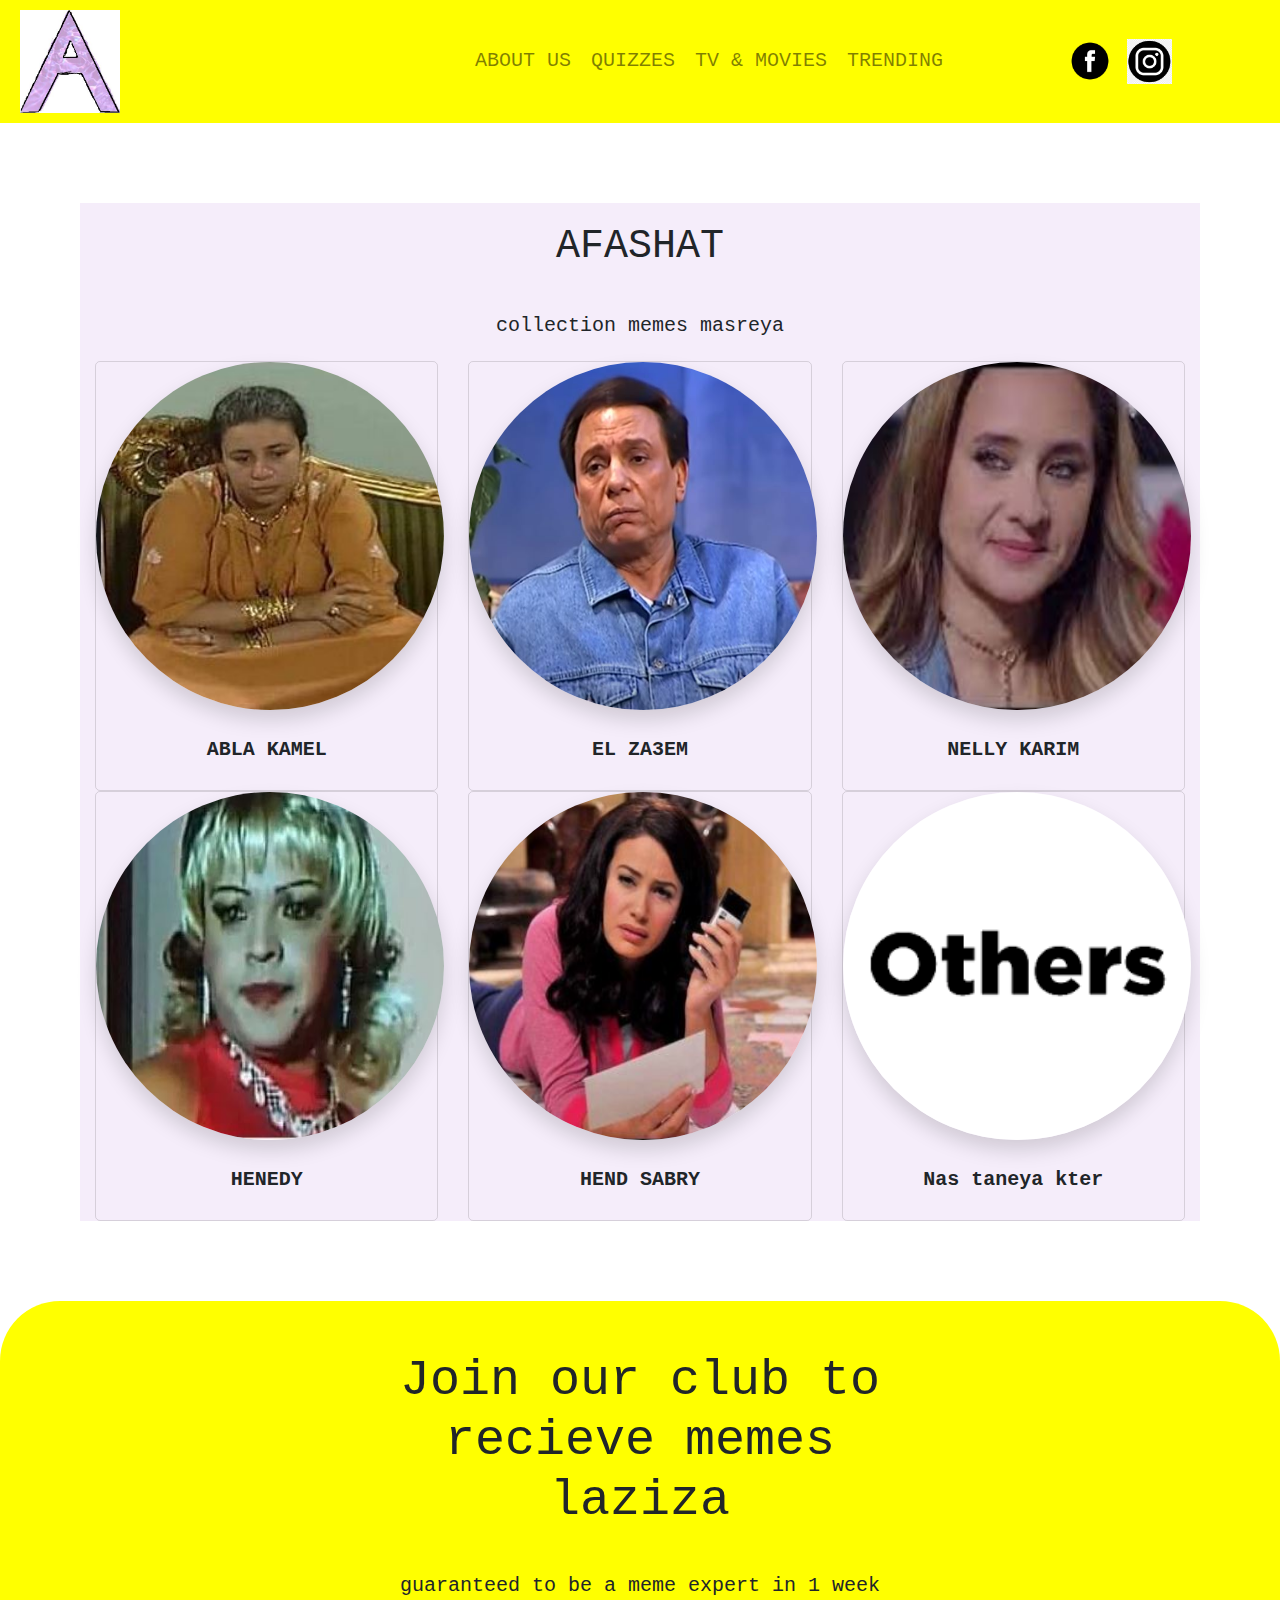
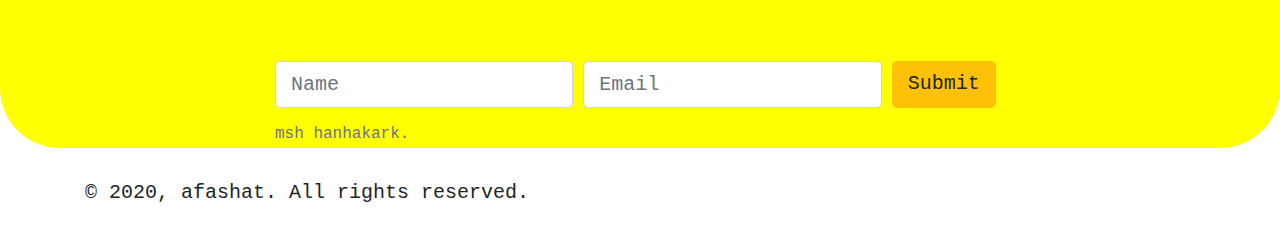
<file: index.html>
<!doctype html>
<html lang="en">
  <head>
    <meta charset="utf-8">
    <meta name="viewport" content="width=device-width, initial-scale=1, shrink-to-fit=no">
    <title>AFASHAT</title>
    <link rel="stylesheet" href="https://stackpath.bootstrapcdn.com/bootstrap/4.4.1/css/bootstrap.min.css" integrity="sha384-Vkoo8x4CGsO3+Hhxv8T/Q5PaXtkKtu6ug5TOeNV6gBiFeWPGFN9MuhOf23Q9Ifjh" crossorigin="anonymous">
   <link rel="stylesheet" href="css/stylesheet.css">
   <link rel="shortcut icon" href="img/icon.JPG">

  </head>
  <body>


    <header id="masthead" class="site-header">
           <nav class="navbar navbar-expand-md navbar-expand-lg navbar-light bg-list navbar-fixed-top" style="margin-bottom: 0;position:relative">
               <div class="header-logo">
                   <a href="file:///C:/Users/Administrator/Desktop/afashat/index.html">
                       <img src="img/icon.JPG" alt="Logo" class="hlogo">
                   </a>
               </div>
               <button class="navbar-toggler custom-toggler" type="button" data-toggle="collapse" data-target="#navbar-content" aria-controls="navbarTogglerDemo01" aria-expanded="false" aria-label="Toggle navigation">
                   <span class="navbar-toggler-icon"></span>
               </button>

               <div class="collapse navbar-collapse" style="padding-right:88px;" id="navbar-content">
                   <button class="navbar-toggler custom-toggler" type="button" data-toggle="collapse" data-target="#navbar-content" aria-controls="navbarTogglerDemo01" aria-expanded="true" aria-label="Toggle navigation" style="
   position: absolute;
   right: 15px;
   top: 60px;
   color: #fff;
">
                       <i class="fa fa-times" aria-hidden="true"></i>
                   </button>
                   <ul id="menu-navigation-menu" class="navbar-nav ml-auto mr-auto">
                     <li id="menu-item-44" class="ga-discover menu-item menu-item-type-post_type menu-item-object-page menu-item-44 nav-item"><a href="about.html" class="nav-link hvr-underline-from-center">ABOUT US</a></li>
                     <li id="menu-item-43" class="ga-crafted menu-item menu-item-type-post_type menu-item-object-page menu-item-43 nav-item"><a href="about.html" class="nav-link hvr-underline-from-center">QUIZZES</a></li>
                     <li id="menu-item-135" class="ga-spotlight menu-item menu-item-type-post_type menu-item-object-page menu-item-135 nav-item"><a href="about.html" class="nav-link hvr-underline-from-center">TV & MOVIES</a></li>
                     <li id="menu-item-545" class="reserv-link menu-item menu-item-type-custom menu-item-object-custom menu-item-545 nav-item"><a target="_blank" href="about.html" class="nav-link hvr-underline-from-center" onclick="ga('gtag_UA_117752989_5.send', 'event', 'Outbound', 'Click', 'CCReservations');">TRENDING</a></li>
                   </ul>

                   <div class="social-container">
                       <div class="social-inner">
                           <a href="https://www.facebook.com" target="_blank" onclick="ga('gtag_UA_117752989_5.send', 'event', 'Outbound', 'Click', 'CCFacebook');">
                               <img class="facebook" src="img/facebook.png" class="facebook" alt="Facebook">
                           </a>
                           <a href="https://www.instagram.com" target="_blank" onclick="ga('gtag_UA_117752989_5.send', 'event', 'Outbound', 'Click', 'CCInstagram');">
                               <img class="instagram"src="img/insta.png" class="instagram" alt="Instagram">
                           </a>
                       </div>
                   </div>
               </div>
           </nav>
       </header>













       <section class="py-12 bg-light" id="pages">
       <div class="container">
         <div class="row justify-content-center">
           <div class="col-12 col-md-10 col-lg-9 col-xl-6 text-center">

             <!-- Heading -->
             <h2 class="mb-3">AFASHAT</h2>

             <!-- Subheading -->
             <p class="mb-10 font-size-lg text-gray-500">
               collection memes masreya
             </p>

           </div>
         </div>
         <div class="row">
           <div class="col-12 col-md-4">

             <!-- Card -->
             <a class="card mb-7 bg-transparent text-body" href="index.html">

               <!-- Image -->
               <img class="card-img-top shadow shadow-hover lift" src="img/abla.jpg" alt="...">

               <!-- Body -->
               <div class="card-body text-center">
                 <strong class="font-size-lg">ABLA KAMEL</strong>
               </div>

             </a>

           </div>
           <div class="col-12 col-md-4">

             <!-- Card -->
             <a class="card mb-7 bg-transparent text-body" href="index-classic.html">

               <!-- Image -->
               <img class="card-img-top shadow shadow-hover lift" src="img/adel.jpg" alt="...">

               <!-- Body -->
               <div class="card-body text-center">
                 <strong class="font-size-lg">EL ZA3EM</strong>
               </div>

             </a>

           </div>
           <div class="col-12 col-md-4">

             <!-- Card -->
             <a class="card mb-7 bg-transparent text-body" href="index-fashion.html">

               <!-- Image -->
               <img class="card-img-top shadow shadow-hover lift" src="img/nelly.jpg" alt="...">

               <!-- Body -->
               <div class="card-body text-center">
                 <strong class="font-size-lg">NELLY KARIM</strong>
               </div>

             </a>

           </div>
           <div class="col-12 col-md-4">

             <!-- Card -->
             <a class="card mb-7 bg-transparent text-body" href="henedy.html">

               <!-- Image -->
               <img class="card-img-top shadow shadow-hover lift" src="img/henedy.jpg" alt="...">

               <!-- Body -->
               <div class="card-body text-center">
                 <strong class="font-size-lg">HENEDY</strong>
               </div>

             </a>

           </div>
           <div class="col-12 col-md-4">

             <!-- Card -->
             <a class="card mb-7 bg-transparent text-body" href="index-simple.html">

               <!-- Image -->
               <img class="card-img-top shadow shadow-hover lift" src="img/hend.jpg" alt="...">

               <!-- Body -->
               <div class="card-body text-center">
                 <strong class="font-size-lg">HEND SABRY</strong>
               </div>

             </a>

           </div>
           <div class="col-12 col-md-4">

             <!-- Card -->
             <a class="card mb-7 bg-transparent text-body" href="index-simple.html">

               <!-- Image -->
               <img class="card-img-top shadow shadow-hover lift" src="img/others.png" alt="...">

               <!-- Body -->
               <div class="card-body text-center">
                 <strong class="font-size-lg">Nas taneya kter</strong>
               </div>

             </a>

           </div>
         </div>
       </div>
     </section>












       <div class="pb-10 pt-lg-4 pt-0">
       <div class="container">
         <div class="row">
           <div class="offset-lg-3 col-lg-6 col-md-12 col-12">
             <div class="mb-5 text-center">
               <h2 class="h1 mb-3">
                 Join our club to recieve memes laziza
               </h2>
               <p>
                 guaranteed to be a meme expert in 1 week
               </p>
             </div>
           </div>
           <div class="offset-lg-2 col-lg-8 col-md-12 col-12">
             <form class="form-row">
               <div class="form-group mb-2 mb-lg-0 col-lg-5 col-md-5 col-12">
                 <label for="name" class="sr-only">name</label>
                 <input type="text" class="form-control" id="name" name="name" placeholder="Name" required="">
               </div>
               <div class="form-group mb-2 mb-lg-0 col-lg-5 col-md-5 col-12">
                 <label for="email" class="sr-only"></label>
                 <input type="email" class="form-control" id="email" name="email" placeholder="Email" required="">
               </div>
               <div class="col-lg-2 col-md-2 col-12">
                 <button class="btn btn-warning" type="submit">Submit</button>
               </div>
               <div class="col-12 mt-2">
                 <small class="text-muted">msh hanhakark.</small>
               </div>
             </form>
           </div>
         </div>
       </div>
     </div>
   </div>
  </body>
  <div class="py-4 font-weight-light bg-gray-800 text-gray-300"><div class="container"><div class="align-items-center row"><div class=" footer text-center text-md-left col-md-6"><p class="text-sm mb-md-0">© 2020, afashat. All rights reserved.</p></div><div class="col-md-6"><ul class="list-inline mb-0 mt-2 mt-md-0 text-center text-md-right">
  </div></div></div></div>

</html>
</file>
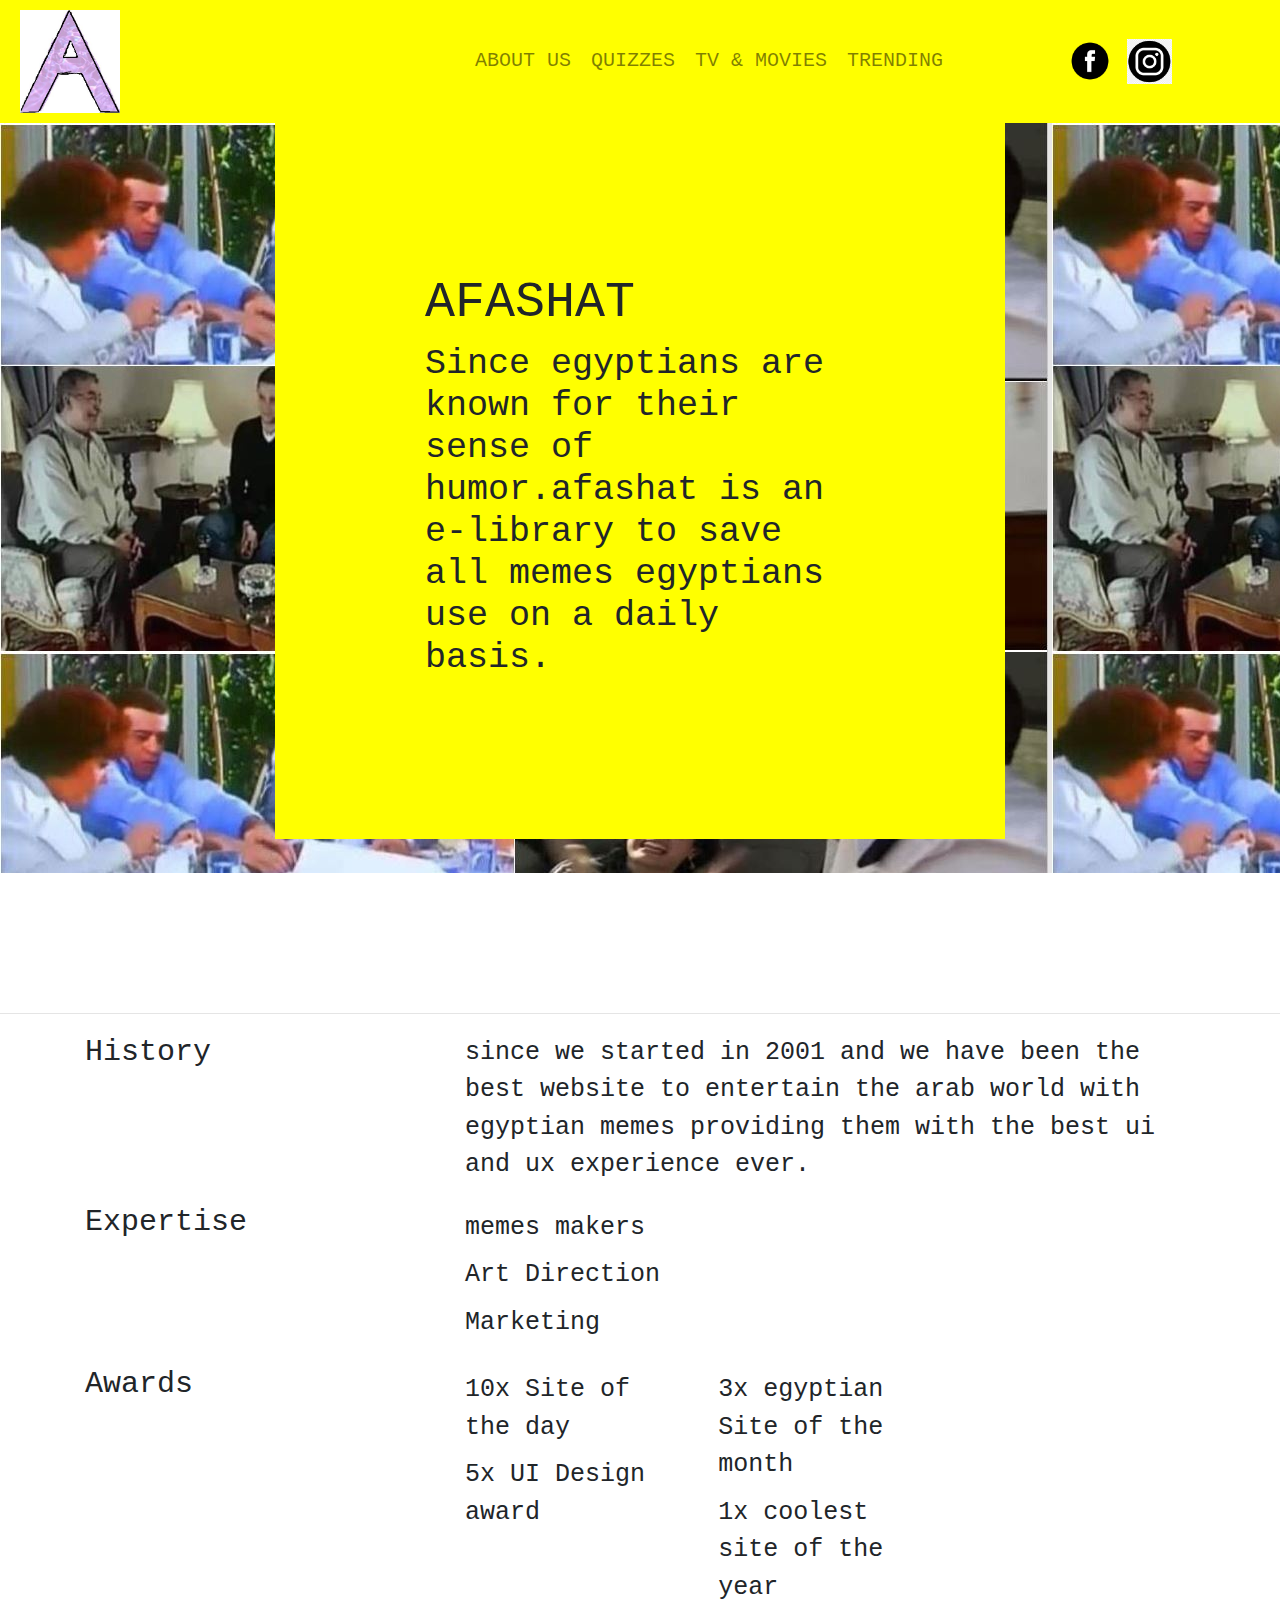
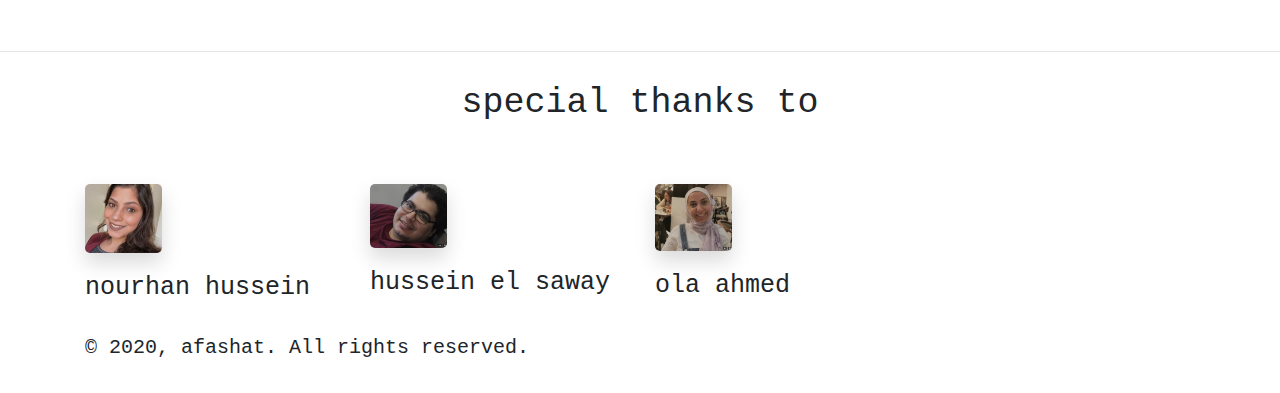
<file: about.html>
<!doctype html>
<html lang="en">
  <head>
    <meta charset="utf-8">
    <meta name="viewport" content="width=device-width, initial-scale=1, shrink-to-fit=no">
    <title>AFASHAT</title>
    <link rel="stylesheet" href="https://stackpath.bootstrapcdn.com/bootstrap/4.4.1/css/bootstrap.min.css" integrity="sha384-Vkoo8x4CGsO3+Hhxv8T/Q5PaXtkKtu6ug5TOeNV6gBiFeWPGFN9MuhOf23Q9Ifjh" crossorigin="anonymous">
   <link rel="stylesheet" href="css/stylesheet.css">
   <link rel="shortcut icon" href="img/icon.JPG">

  </head>
  <body>


    <header id="masthead" class="site-header">
           <nav class="navbar navbar-expand-md navbar-expand-lg navbar-light bg-list navbar-fixed-top" style="margin-bottom: 0;position:relative">
               <div class="header-logo">
                   <a href="file:///C:/Users/Administrator/Desktop/afashat/index.html">
                       <img src="img/icon.JPG" alt="Logo" class="hlogo">
                   </a>
               </div>
               <button class="navbar-toggler custom-toggler" type="button" data-toggle="collapse" data-target="#navbar-content" aria-controls="navbarTogglerDemo01" aria-expanded="false" aria-label="Toggle navigation">
                   <span class="navbar-toggler-icon"></span>
               </button>

               <div class="collapse navbar-collapse" style="padding-right:88px;" id="navbar-content">
                   <button class="navbar-toggler custom-toggler" type="button" data-toggle="collapse" data-target="#navbar-content" aria-controls="navbarTogglerDemo01" aria-expanded="true" aria-label="Toggle navigation" style="
   position: absolute;
   right: 15px;
   top: 60px;
   color: #fff;
">
                       <i class="fa fa-times" aria-hidden="true"></i>
                   </button>
                   <ul id="menu-navigation-menu" class="navbar-nav ml-auto mr-auto">
                     <li id="menu-item-44" class="ga-discover menu-item menu-item-type-post_type menu-item-object-page menu-item-44 nav-item"><a href="about.html" class="nav-link hvr-underline-from-center">ABOUT US</a></li>
                     <li id="menu-item-43" class="ga-crafted menu-item menu-item-type-post_type menu-item-object-page menu-item-43 nav-item"><a href="about.html" class="nav-link hvr-underline-from-center">QUIZZES</a></li>
                     <li id="menu-item-135" class="ga-spotlight menu-item menu-item-type-post_type menu-item-object-page menu-item-135 nav-item"><a href="about.html" class="nav-link hvr-underline-from-center">TV & MOVIES</a></li>
                     <li id="menu-item-545" class="reserv-link menu-item menu-item-type-custom menu-item-object-custom menu-item-545 nav-item"><a target="_blank" href="about.html" class="nav-link hvr-underline-from-center" onclick="ga('gtag_UA_117752989_5.send', 'event', 'Outbound', 'Click', 'CCReservations');">TRENDING</a></li>
                   </ul>

                   <div class="social-container">
                       <div class="social-inner">
                           <a href="https://www.facebook.com" target="_blank" onclick="ga('gtag_UA_117752989_5.send', 'event', 'Outbound', 'Click', 'CCFacebook');">
                               <img class="facebook" src="img/facebook.png" class="facebook" alt="Facebook">
                           </a>
                           <a href="https://www.instagram.com" target="_blank" onclick="ga('gtag_UA_117752989_5.send', 'event', 'Outbound', 'Click', 'CCInstagram');">
                               <img class="instagram"src="img/insta.png" class="instagram" alt="Instagram">
                           </a>
                       </div>
                   </div>
               </div>
           </nav>
       </header>














       <div class="page-header header-filter clear-filter" data-parallax="true" style="background-image: url('img/background.JPG'); transform: translate3d(0px, 0px, 0px);height:750px;">
           <div class="container">
             <div class="row">
               <div class="col-md-8 ml-auto mr-auto">
                 <div class="brand">
                   <h1>AFASHAT

                   </h1 class="about">
                   <h3 class="title">Since egyptians are known for their sense of humor.afashat is an e-library to save all memes egyptians use on a daily basis.</h3>
                 </div>
               </div>
             </div>
           </div>
         </div>
         <div class="container">

    </div>
    <br>
    <br>
    <br>
    <br>
    <hr>


       <section class="slice slice-lg delimiter-bottom">
             <div class="container">
               <div class="row row-grid">
                 <div class="col-lg-4">
                   <h4>History</h4>
                 </div>
                 <div class="col-lg-8">
                   <p class="lead lh-180">
                     since we started in 2001 and we have been the best website to entertain the arab world with egyptian memes providing them with the best ui and ux experience ever.
                   </p>

                 </div>
               </div>
               <div class="row row-grid">
                 <div class="col-lg-4">
                   <h4>Expertise</h4>
                 </div>
                 <div class="col-lg-8">
                   <div class="row">
                     <div class="col-lg-4">
                       <ul class="list-unstyled">
                         <li class="lead py-1">memes makers</li>
                         <li class="lead py-1">Art Direction</li>
                         <li class="lead py-1">Marketing</li>
                       </ul>
                     </div>
                   </div>
                 </div>
               </div>
               <div class="row row-grid">
                 <div class="col-lg-4">
                   <h4>Awards</h4>
                 </div>
                 <div class="col-lg-8">
                   <div class="row">
                     <div class="col-lg-4">
                       <ul class="list-unstyled">
                         <li class="lead py-1">10x Site of the day</li>
                         <li class="lead py-1">5x UI Design award</li>
                       </ul>
                     </div>
                     <div class="col-lg-4">
                       <ul class="list-unstyled">
                         <li class="lead py-1">3x egyptian Site of the month</li>
                         <li class="lead py-1">1x coolest site of the year</li>
                       </ul>
                     </div>
                   </div>
                 </div>
               </div>
             </div>
           </section>

       <hr>

           <section class="slice slice-lg">
      <div class="container">
        <div class="mb-5 text-center">
          <h3 class=" mt-4">special thanks to</h3>
        </div>
        <div class="row row-grid">

          <div class="col-lg-3">
            <div data-animate-hover="2">
              <div class="animate-this">
                <a href="#">
                  <img alt="Image placeholder" class="img-fluid rounded shadow" src="img/nourhan.JPG">
                </a>
              </div>
              <div class="mt-3">
                <h5 class="card-title mb-0">nourhan hussein</h5>

              </div>
            </div>
          </div>
          <div class="col-lg-3">
            <div data-animate-hover="2">
              <div class="animate-this">
                <a href="#">
                  <img alt="Image placeholder" class="img-fluid rounded shadow" src="img/hussein.JPG">
                </a>
              </div>
              <div class="mt-3">
                <h5 class="card-title mb-0">hussein el saway</h5>

              </div>
            </div>
          </div>
          <div class="col-lg-3">
            <div data-animate-hover="2">
              <div class="animate-this">
                <a href="#">
                  <img alt="Image placeholder" class="img-fluid rounded shadow" src="img/ola.JPG">
                </a>
              </div>
              <div class="mt-3">
                <h5 class="card-title mb-0">ola ahmed</h5>

              </div>
            </div>
          </div>
        </div>
    </section>
    <div class="py-4 font-weight-light bg-gray-800 text-gray-300"><div class="container"><div class="align-items-center row"><div class=" footer text-center text-md-left col-md-6"><p class="text-sm mb-md-0">© 2020, afashat. All rights reserved.</p></div><div class="col-md-6"><ul class="list-inline mb-0 mt-2 mt-md-0 text-center text-md-right">
    </div></div></div></div>
</file>
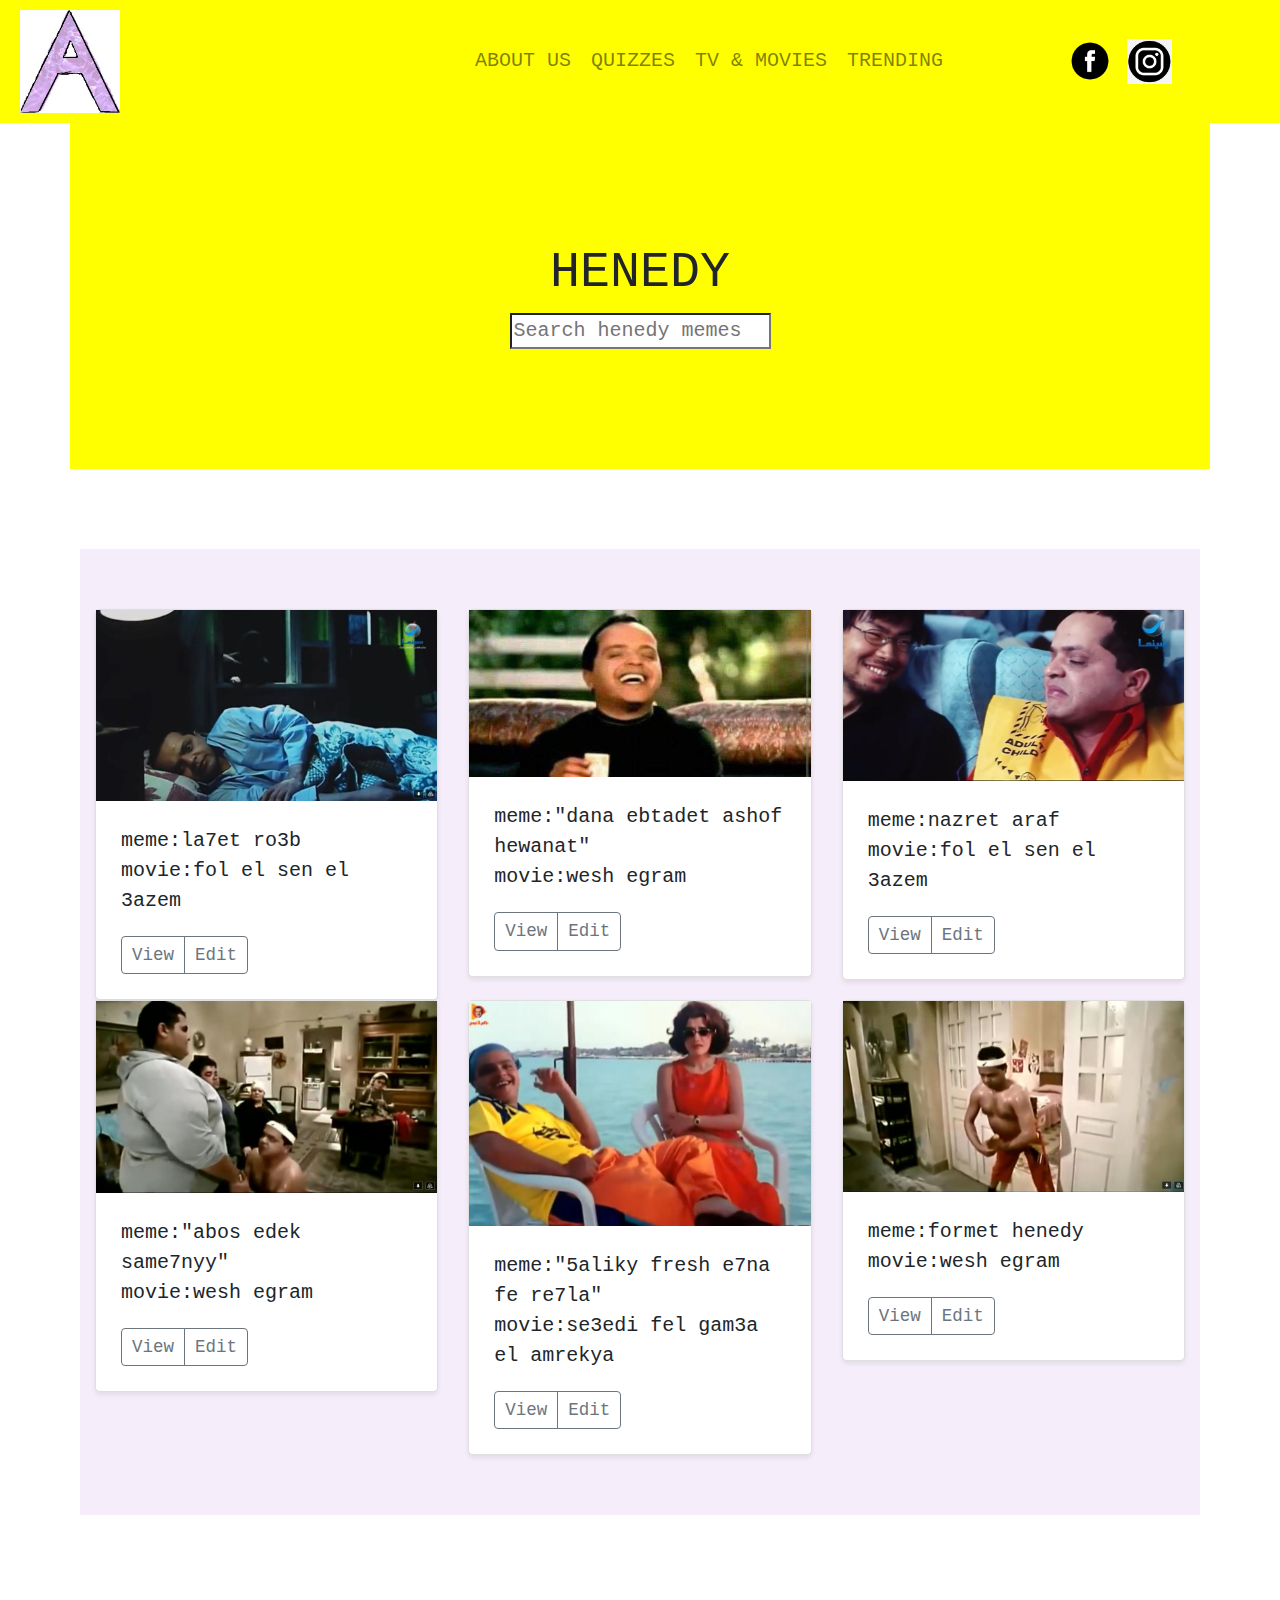
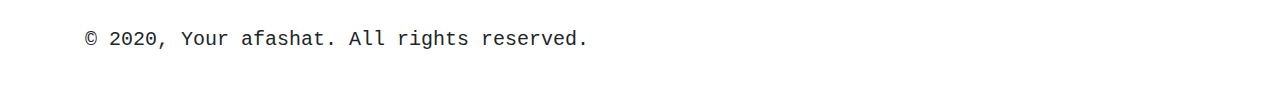
<file: henedy.html>
<!doctype html>
<html lang="en">
  <head>
    <meta charset="utf-8">
    <meta name="viewport" content="width=device-width, initial-scale=1, shrink-to-fit=no">
    <title>AFASHAT</title>
    <link rel="stylesheet" href="https://stackpath.bootstrapcdn.com/bootstrap/4.4.1/css/bootstrap.min.css" integrity="sha384-Vkoo8x4CGsO3+Hhxv8T/Q5PaXtkKtu6ug5TOeNV6gBiFeWPGFN9MuhOf23Q9Ifjh" crossorigin="anonymous">
   <link rel="stylesheet" href="css/stylesheet.css">
   <link rel="shortcut icon" href="img/icon.JPG">

  </head>
  <body>


    <header id="masthead" class="site-header">
           <nav class="navbar navbar-expand-md navbar-expand-lg navbar-light bg-list navbar-fixed-top" style="margin-bottom: 0;position:relative">
               <div class="header-logo">
                   <a href="file:///C:/Users/Administrator/Desktop/afashat/index.html">
                       <img src="img/icon.JPG" alt="Logo" class="hlogo">
                   </a>
               </div>
               <button class="navbar-toggler custom-toggler" type="button" data-toggle="collapse" data-target="#navbar-content" aria-controls="navbarTogglerDemo01" aria-expanded="false" aria-label="Toggle navigation">
                   <span class="navbar-toggler-icon"></span>
               </button>

               <div class="collapse navbar-collapse" style="padding-right:88px;" id="navbar-content">
                   <button class="navbar-toggler custom-toggler" type="button" data-toggle="collapse" data-target="#navbar-content" aria-controls="navbarTogglerDemo01" aria-expanded="true" aria-label="Toggle navigation" style="
   position: absolute;
   right: 15px;
   top: 60px;
   color: #fff;
">
                       <i class="fa fa-times" aria-hidden="true"></i>
                   </button>
                   <ul id="menu-navigation-menu" class="navbar-nav ml-auto mr-auto">
                     <li id="menu-item-44" class="ga-discover menu-item menu-item-type-post_type menu-item-object-page menu-item-44 nav-item"><a href="about.html" class="nav-link hvr-underline-from-center">ABOUT US</a></li>
                     <li id="menu-item-43" class="ga-crafted menu-item menu-item-type-post_type menu-item-object-page menu-item-43 nav-item"><a href="about.html" class="nav-link hvr-underline-from-center">QUIZZES</a></li>
                     <li id="menu-item-135" class="ga-spotlight menu-item menu-item-type-post_type menu-item-object-page menu-item-135 nav-item"><a href="about.html" class="nav-link hvr-underline-from-center">TV & MOVIES</a></li>
                     <li id="menu-item-545" class="reserv-link menu-item menu-item-type-custom menu-item-object-custom menu-item-545 nav-item"><a target="_blank" href="about.html" class="nav-link hvr-underline-from-center" onclick="ga('gtag_UA_117752989_5.send', 'event', 'Outbound', 'Click', 'CCReservations');">TRENDING</a></li>
                   </ul>

                   <div class="social-container">
                       <div class="social-inner">
                           <a href="https://www.facebook.com" target="_blank" onclick="ga('gtag_UA_117752989_5.send', 'event', 'Outbound', 'Click', 'CCFacebook');">
                               <img class="facebook" src="img/facebook.png" class="facebook" alt="Facebook">
                           </a>
                           <a href="https://www.instagram.com" target="_blank" onclick="ga('gtag_UA_117752989_5.send', 'event', 'Outbound', 'Click', 'CCInstagram');">
                               <img class="instagram"src="img/insta.png" class="instagram" alt="Instagram">
                           </a>
                       </div>
                   </div>
               </div>
           </nav>
       </header>





       <main>

  <section class="loly py-5 text-center container">
    <div class="row py-lg-5">
      <div class="col-lg-6 col-md-8 mx-auto">
        <h1 class="fw-light">HENEDY</h1>

       <div id="inputWrapper"><input id="input" type="search" autocomplete="off" spellcheck="false" role="combobox" placeholder="Search henedy memes" aria-live="polite"><ntp-realbox-icon id="icon" in-searchbox="" background-image="" mask-image="search.svg"></ntp-realbox-icon><ntp-realbox-dropdown id="matches" role="listbox" hidden=""></ntp-realbox-dropdown></div>

      </div>
    </div>
  </section>

  <div class="album py-5 bg-light">
    <div class="container">

      <div class="row row-cols-1 row-cols-sm-2 row-cols-md-3 g-3">
        <div class="col">
          <div class="card shadow-sm">
            <img class="koko" src="img/ro3b.JPG" alt="">
            <div class="card-body">
              <p class="card-text">meme:la7et ro3b <br>movie:fol el sen el 3azem</p>
              <div class="d-flex justify-content-between align-items-center">
                <div class="btn-group">
                  <button type="button" class="btn btn-sm btn-outline-secondary">View</button>
                  <button type="button" class="btn btn-sm btn-outline-secondary">Edit</button>
                </div>
              </div>
            </div>
          </div>
        </div>
        <div class="col">
          <div class="card shadow-sm">
            <img class="koko" src="img/haha.JPG" alt="">
            <div class="card-body">
              <p class="card-text">meme:"dana ebtadet ashof hewanat" <br>movie:wesh egram</p>
              <div class="d-flex justify-content-between align-items-center">
                <div class="btn-group">
                  <button type="button" class="btn btn-sm btn-outline-secondary">View</button>
                  <button type="button" class="btn btn-sm btn-outline-secondary">Edit</button>
                </div>
              </div>
            </div>
          </div>
        </div>
        <div class="col">
          <div class="card shadow-sm">
            <img class="koko" src="img/araf.JPG" alt="">
            <div class="card-body">
              <p class="card-text">meme:nazret araf <br>movie:fol el sen el 3azem</p>
              <div class="d-flex justify-content-between align-items-center">
                <div class="btn-group">
                  <button type="button" class="btn btn-sm btn-outline-secondary">View</button>
                  <button type="button" class="btn btn-sm btn-outline-secondary">Edit</button>
                </div>
              </div>
            </div>
          </div>
        </div>
        <div class="col">
          <div class="card shadow-sm">
            <img class="koko" src="img/same7.JPG" alt="">
            <div class="card-body">
              <p class="card-text">meme:"abos edek same7nyy" <br>movie:wesh egram</p>
              <div class="d-flex justify-content-between align-items-center">
                <div class="btn-group">
                  <button type="button" class="btn btn-sm btn-outline-secondary">View</button>
                  <button type="button" class="btn btn-sm btn-outline-secondary">Edit</button>
                </div>
              </div>
            </div>
          </div>
        </div>
        <div class="col">
          <div class="card shadow-sm">
            <img class="koko" src="img/fresh.JPG" alt="">
            <div class="card-body">
              <p class="card-text">meme:"5aliky fresh e7na fe re7la" <br>movie:se3edi fel gam3a el amrekya</p>
              <div class="d-flex justify-content-between align-items-center">
                <div class="btn-group">
                  <button type="button" class="btn btn-sm btn-outline-secondary">View</button>
                  <button type="button" class="btn btn-sm btn-outline-secondary">Edit</button>
                </div>
              </div>
            </div>
          </div>
        </div>
        <div class="col">
          <div class="card shadow-sm">
            <img class="koko" src="img/forma.JPG" alt="">
            <div class="card-body">
              <p class="card-text">meme:formet henedy <br>movie:wesh egram</p>
              <div class="d-flex justify-content-between align-items-center">
                <div class="btn-group">
                  <button type="button" class="btn btn-sm btn-outline-secondary">View</button>
                  <button type="button" class="btn btn-sm btn-outline-secondary">Edit</button>
                </div>
              </div>
            </div>
          </div>
        </div>

          </div>
        </div>
      </div>


</main>
<div class="py-4 font-weight-light bg-gray-800 text-gray-300"><div class="container"><div class="align-items-center row"><div class=" footer text-center text-md-left col-md-6"><p class="text-sm mb-md-0">© 2020, Your afashat. All rights reserved.</p></div><div class="col-md-6"><ul class="list-inline mb-0 mt-2 mt-md-0 text-center text-md-right">
</div></div></div></div>
</file>
<file: css/stylesheet.css>
@import url('https://fonts.googleapis.com/css?family=Poppins:400,500,700');


@media (max-width: 992px) {

}
@media (max-width: 768px) {

}
@media (max-width: 576px) {

}
*{
  font-family:monospace;
  font-size: 20px;
;
}
img {
    vertical-align: middle;
    border-style: none;
    width: 30%;
    height: 30%;
}
.facebook{
  width: 50px;
  height: 50px;
}
.instagram{
  width: 45px;
  height:45px;
}
@media screen and (max-width: 800px)
#navbar-content {
    padding-bottom: 50px;
}
@media screen and (max-width: 1000px)
#navbar-content {
    background: #000;
    padding: 20px;
    margin-left: -25px;
    margin-right: -25px;
    margin-top: 0;
    z-index: 99;
    position: fixed;
    /* width: 100vw; */
    width: calc(100% + 5px);
    height: 100vh;
    top: 0;
    padding-top: 150px;
}
@media screen and (max-width: 1000px)
#navbar-content {
    padding-right: 22px!important;
}
.collapse.show {
    display: block;
}
.navbar-collapse {
    -ms-flex-preferred-size: 100%;
    flex-basis: 100%;
    -webkit-box-flex: 1;
    -ms-flex-positive: 1;
    flex-grow: 1;
    -webkit-box-align: center;
    -ms-flex-align: center;
    align-items: center;
}
body{
  background-color: #ffffff;
}
mb-3{
  font-size: 180px;
  font-weight: bold;
  letter-spacing: 5px;
}
h2.mb-3{
  padding: 20px;
}
.mb-10 .font-size-lg .text-gray-500{
  font-size: 120px;

  }
.card-img-top {
    border-top-left-radius: calc(.25rem - 1px);
    border-top-right-radius: calc(.25rem - 1px);
    width: 348px;
    height: 348px;
    border-radius: 200px;
    transition: width 2s, height 2s;
    transition-duration: 500ms;
  }
.card-img-top:hover{
  width: 400px;
 height: 400px;

}
    .pt-lg-4, .py-lg-4 {
        padding-top: 1.5rem!important;
        background-color: #FFFF00;
        border-radius: 60px;

    }
    .bg-light {
    background-color: #f5edfa!important;
    margin: 80px;
}

.site-header{
  background-color: #FFFF00;
}
.desktop .desktopv{
  width: 50%;
}

.brand {
   background-color: #ffff00;
    padding: 150px;
}
.loly {
  background-color: #ffff00;
}
.koko{
  width: inherit;
  height: inherit;

}
</file>
